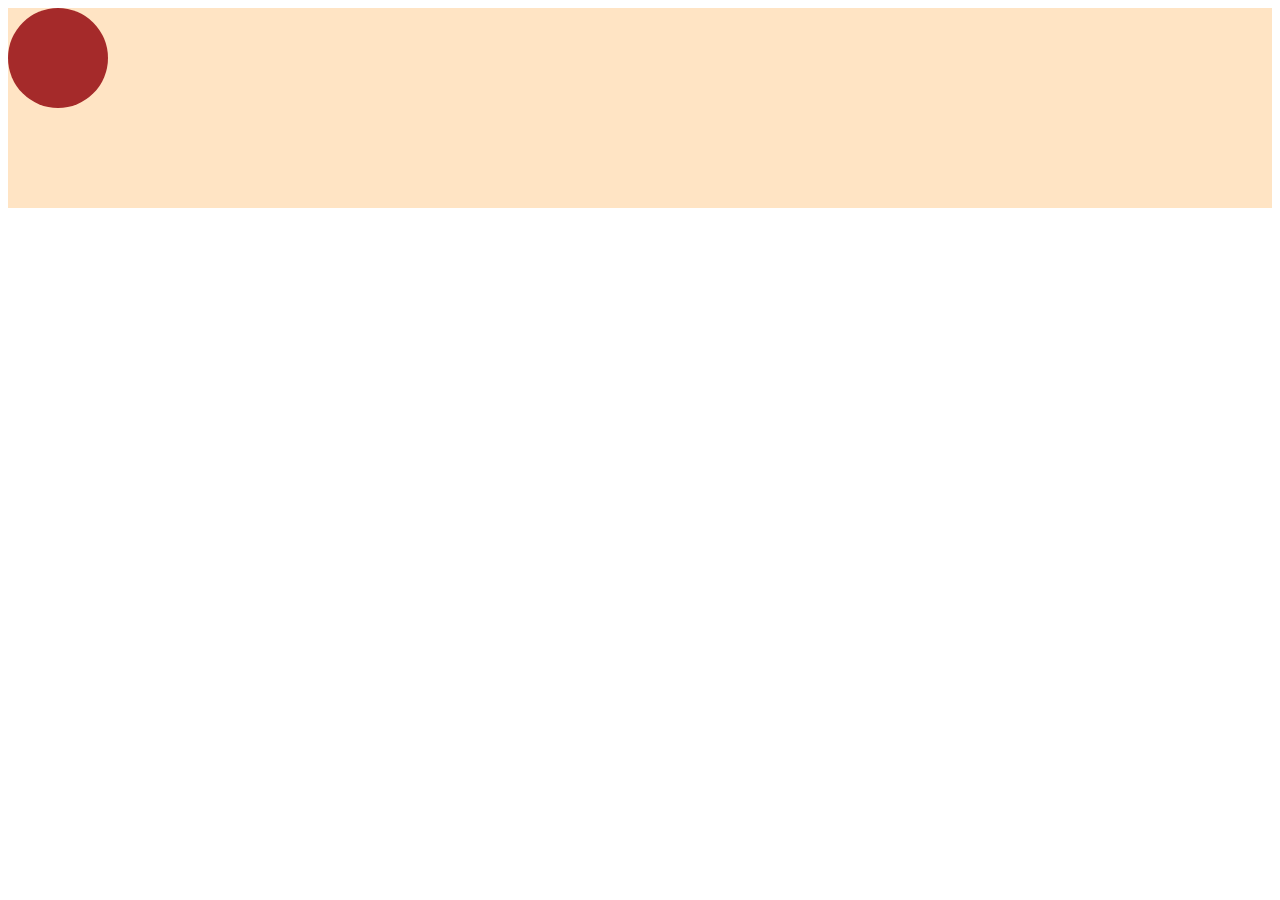
<file: animation.html>
<!DOCTYPE html>
<html lang="en">
<head>
    <meta charset="UTF-8">
    <meta name="viewport" content="width=device-width, initial-scale=1.0">
    <title>css3 animations</title>
    <style>
        @keyframes slidein {
            0%{
                left: 0;
                top: 0;
                background-color: green;
            }
            50%{
                left: 400px;
                top: 110px;
                background-color: red;
            }
            100%{
                left: 800px;
                top: 0;
                background-color: blue;
            }
        }
        .stage{
            background-color: bisque;
            height: 200px;
            min-width: 800px;
        }
        .ball{
            width: 100px;
            height: 100px;
            background-color: brown;
            border-radius: 50%;
            position: absolute;
        }
        .stage:hover .ball{
            animation: slidein 3s ease-in-out 1s infinite alternate;
        }
    </style>
</head>
<body>
    <div class="stage">
        <div class="ball"></div>
    </div>
</body>
</html>
</file>
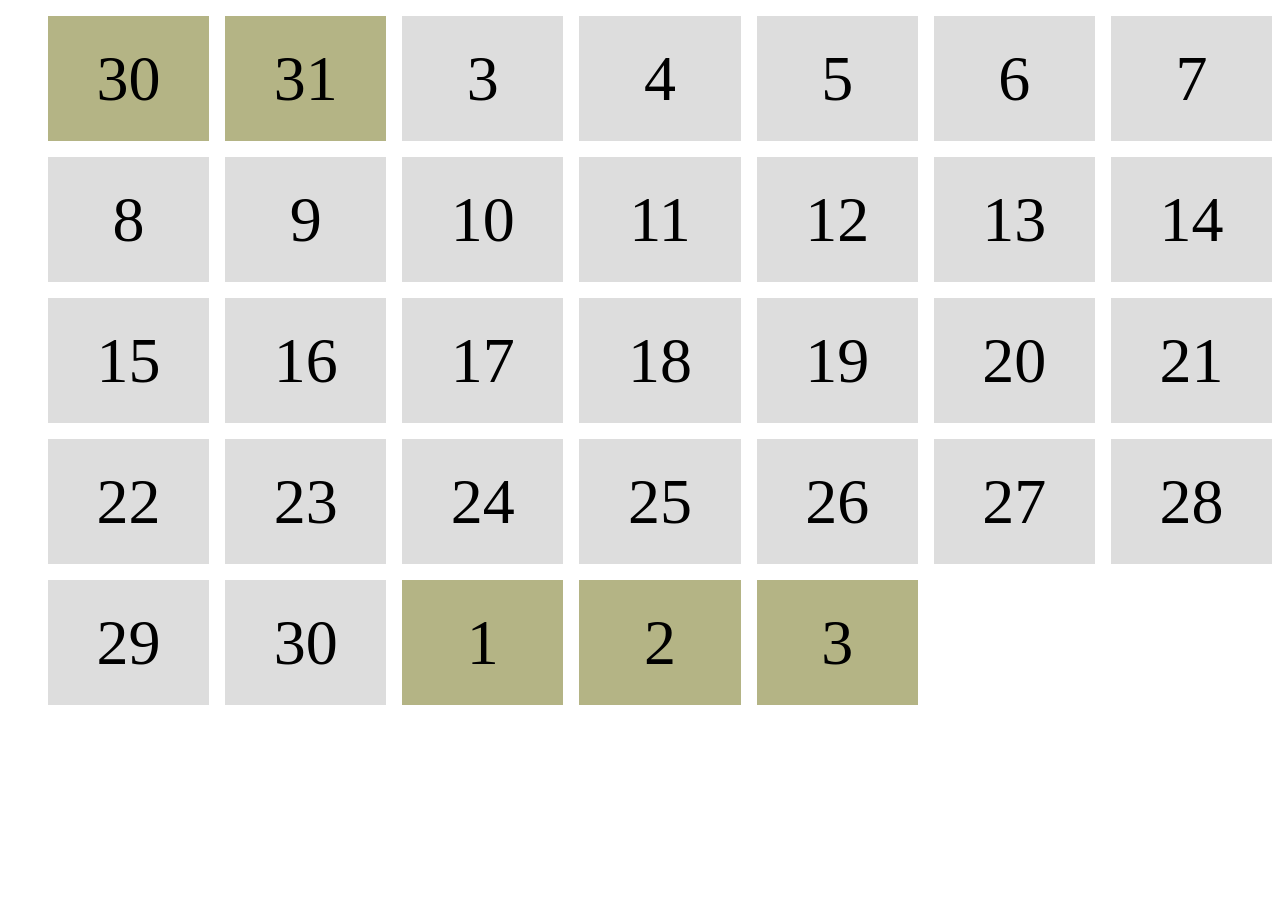
<file: calender.html>
<!DOCTYPE html>
<html lang="en">
<head>
    <meta charset="UTF-8">
    <meta name="viewport" content="width=device-width, initial-scale=1.0">
    <title>Make calender using grid system with flex</title>
    <style>
        .calender ul{
            display: grid;
            grid-template-columns: repeat(7, 1fr);
            grid-gap: 1em;
        }
        .calender ul li{
            list-style: none;
            font-size: 4em;
            height: 125px;
            background-color: #ddd;
            display: flex;
            justify-content: center;
            align-items: center;

        }
        .calender .other-month{
            background-color: rgb(180, 180, 133);
        }
    </style>
</head>
<body>
    <div class="calender">
        <ul>
            <li class="other-month">30</li>
            <li class="other-month">31</li>
            <li>3</li>
            <li>4</li>
            <li>5</li>
            <li>6</li>
            <li>7</li>
            <li>8</li>
            <li>9</li>
            <li>10</li>
            <li>11</li>
            <li>12</li>
            <li>13</li>
            <li>14</li>
            <li>15</li>
            <li>16</li>
            <li>17</li>
            <li>18</li>
            <li>19</li>
            <li>20</li>
            <li>21</li>
            <li>22</li>
            <li>23</li>
            <li>24</li>
            <li>25</li>
            <li>26</li>
            <li>27</li>
            <li>28</li>
            <li>29</li>
            <li>30</li>
            <li class="other-month">1</li>
            <li class="other-month">2</li>
            <li class="other-month">3</li>
        </ul>
    </div>
</body>
</html>
</file>
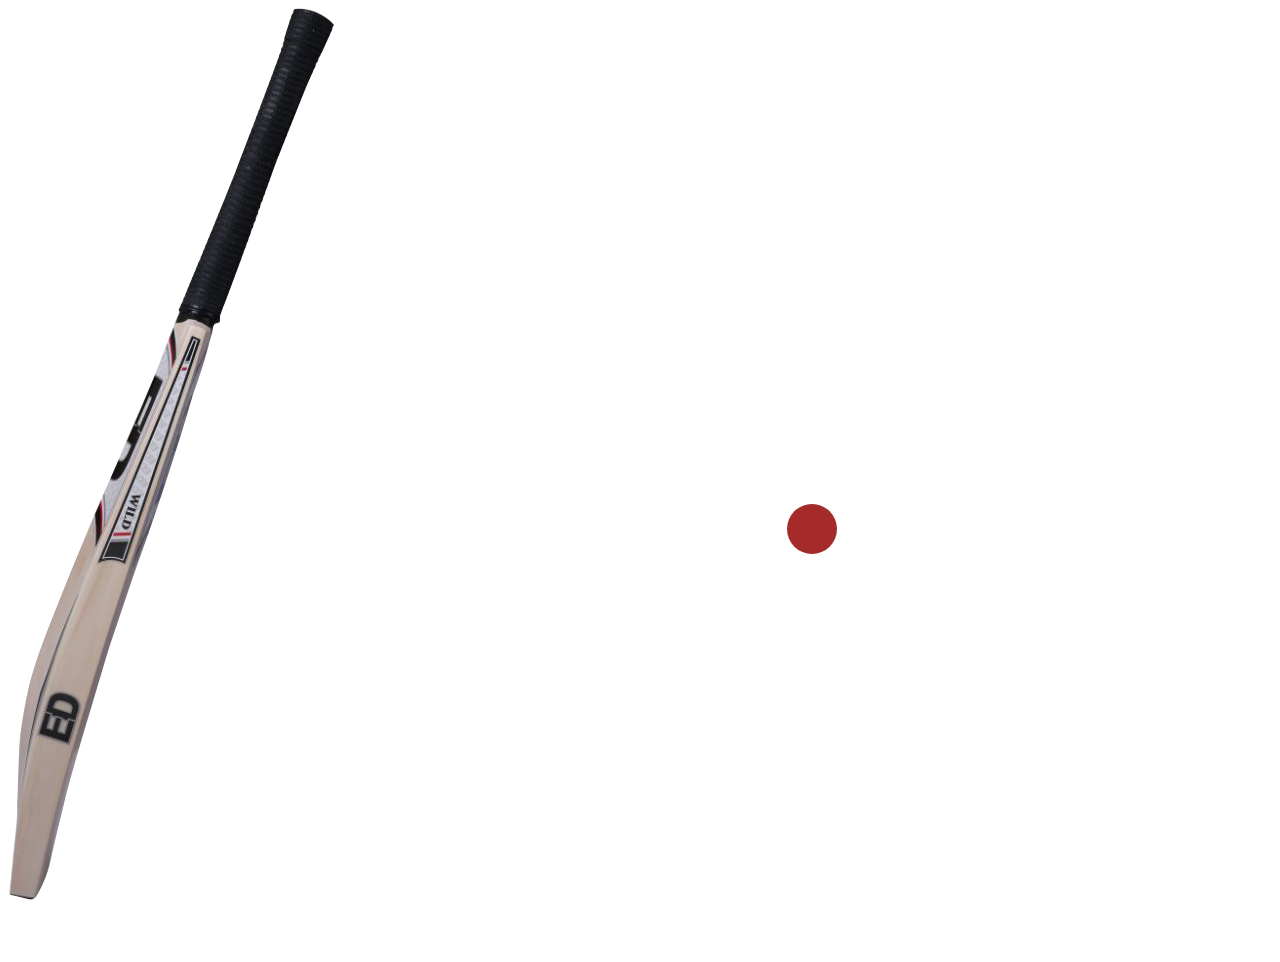
<file: cricket.html>
<!DOCTYPE html>
<html lang="en">
<head>
    <meta charset="UTF-8">
    <meta name="viewport" content="width=device-width, initial-scale=1.0">
    <title>Cricket bat and ball Css3 fun transition</title>
    <style>
        .ball {
            width: 50px;
            height: 50px;
            background-color: brown;
            border-radius: 50%;
            position: relative;
            left: 779px;
            top: -400px;
            transition: transform 2s ease-in-out 0.3s;
        }

        .field:hover .ball{
            transform: translate(900px, -200px);
        }

        .bat{
            transition: transform .2s ease-in-out ;
        }
        .bat:hover{
            transform: rotate(-60deg);
            transform-origin: 100% 0;
        }
    </style>
</head>
<body>
    <div class="field">
        <img class="bat" src="img/bat.png" alt="">
        <div class="ball">

        </div>
    </div>
</body>
</html>
</file>
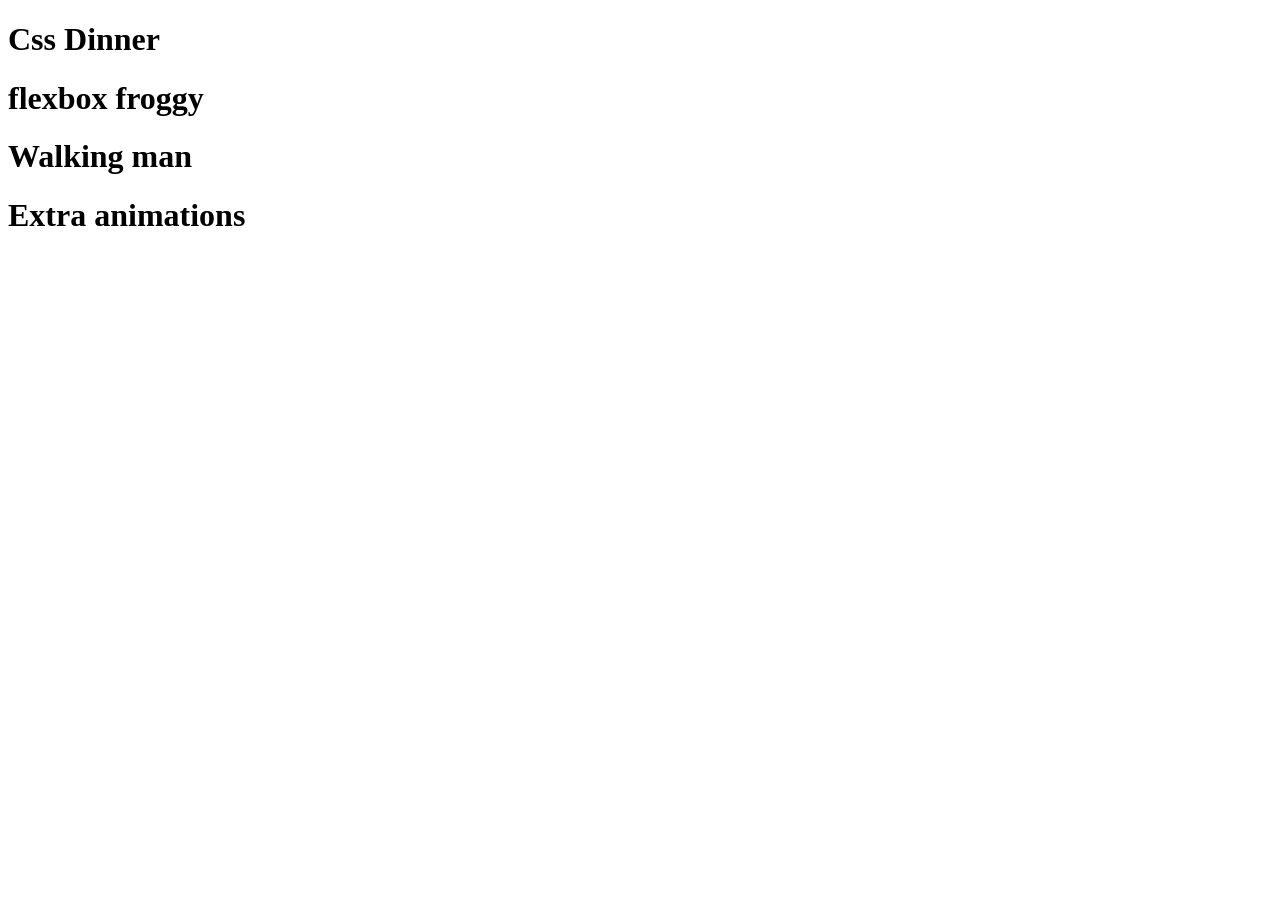
<file: cssExtraKnowledge.html>
<!DOCTYPE html>
<html lang="en">
<head>
    <meta charset="UTF-8">
    <meta name="viewport" content="width=device-width, initial-scale=1.0">
    <title>Css diner, Css frogy, </title>
</head>
<body>
    <h1>Css Dinner</h1>
    <a href="https://flukeout.github.io/"></a>
    <h1>flexbox froggy</h1>
    <a href="https://flexboxfroggy.com/"></a>
    <h1>Walking man</h1>
    <a href="https://codepen.io/sergyc/pen/YXKyWo"></a>
    <h1>Extra animations</h1>
    <a href="https://blog.hubspot.com/website/css-animation-examples"></a>
</body>
</html>
</file>
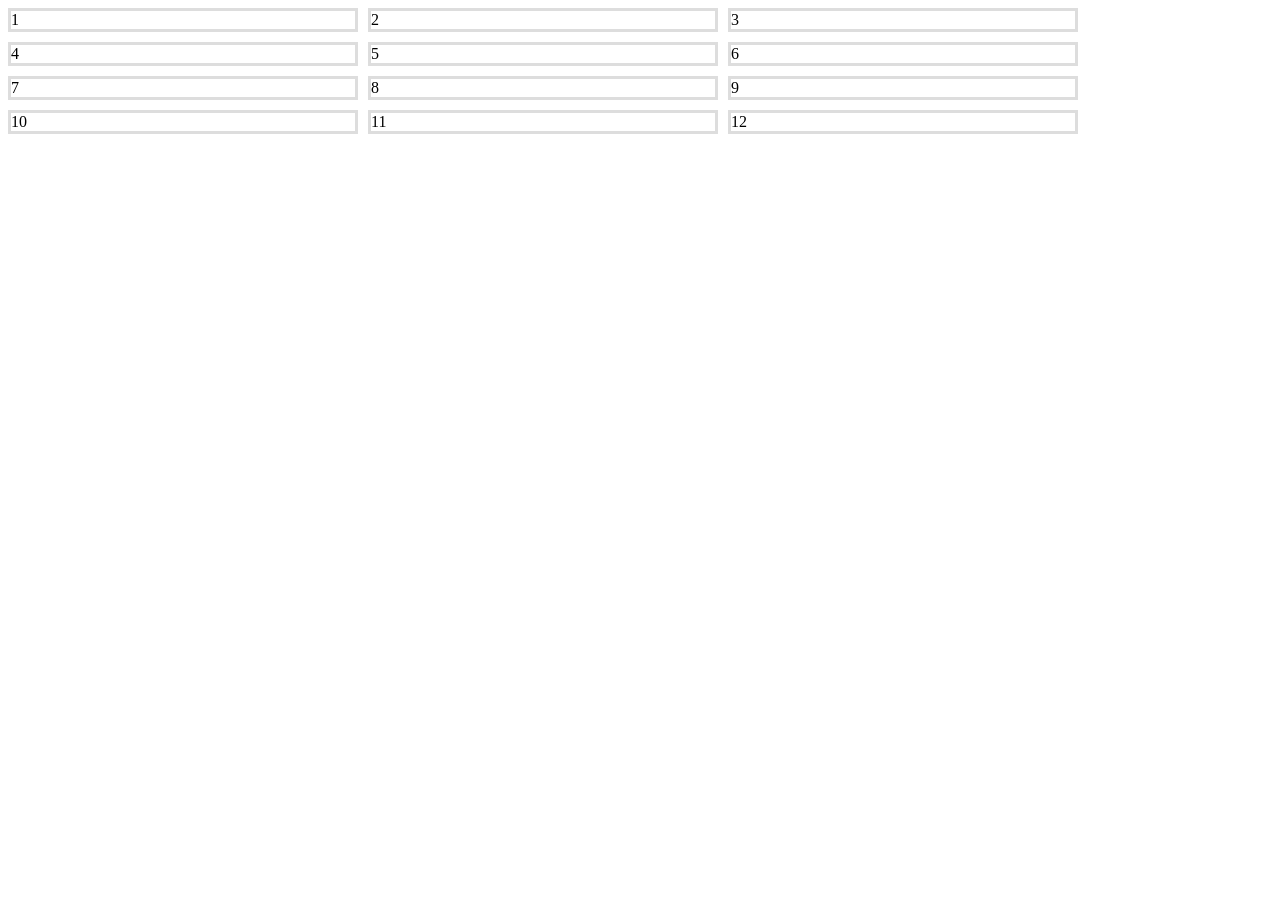
<file: grid.html>
<!DOCTYPE html>
<html lang="en">
<head>
    <meta charset="UTF-8">
    <meta name="viewport" content="width=device-width, initial-scale=1.0">
    <title>Document</title>
    <style>
        .grid{
            display:grid;
            grid-template-columns: repeat(3, 350px);
            grid-gap: 10px;
        }
        .box{
            border: 3px solid #ddd;
        }
    </style>
</head>
<body>
    <!-- .grid>.box{$}*12 -->
    <div class="grid">
        <div class="box">1</div>
        <div class="box">2</div>
        <div class="box">3</div>
        <div class="box">4</div>
        <div class="box">5</div>
        <div class="box">6</div>
        <div class="box">7</div>
        <div class="box">8</div>
        <div class="box">9</div>
        <div class="box">10</div>
        <div class="box">11</div>
        <div class="box">12</div>
    </div>
</body>
</html>
</file>
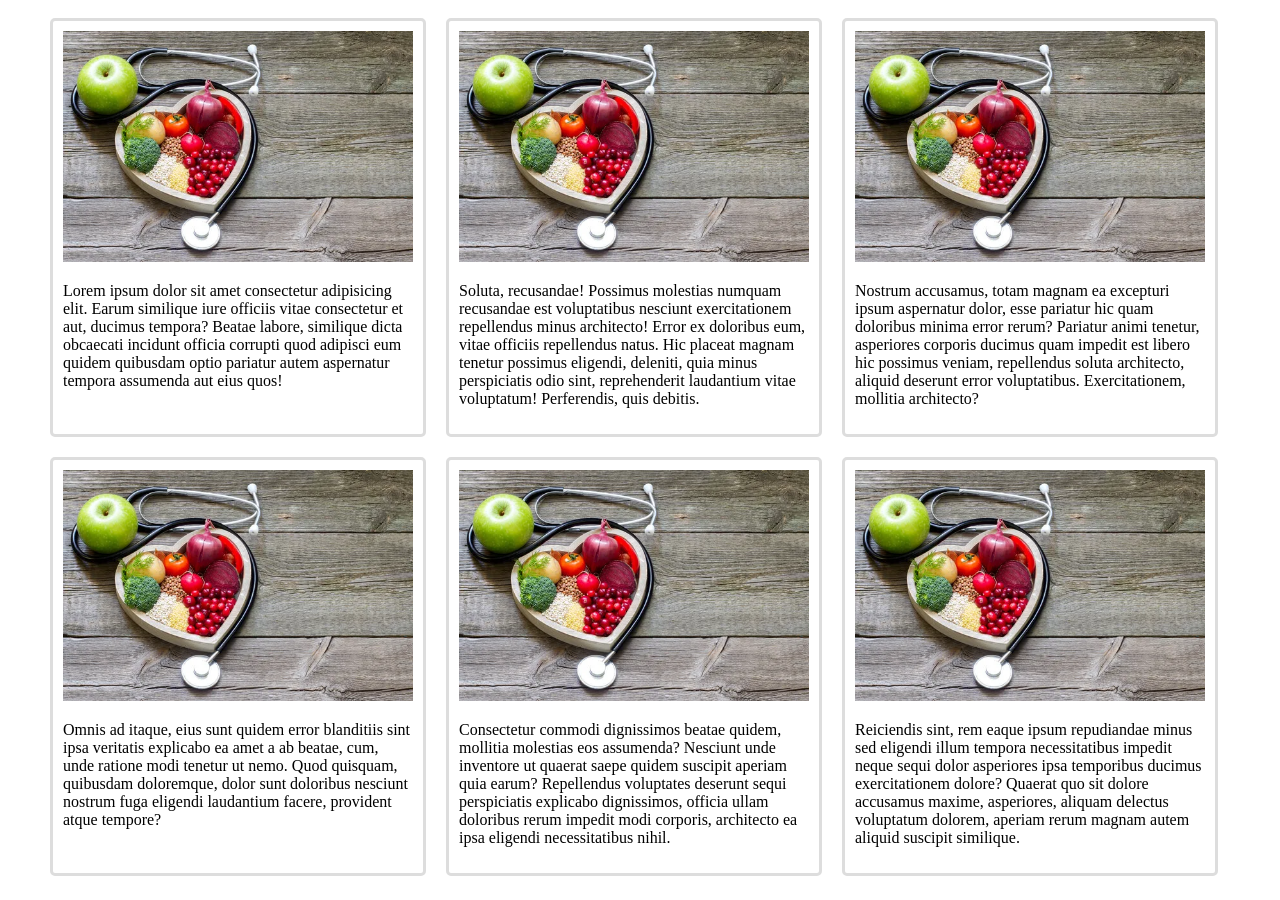
<file: mediaQuery.html>
<!DOCTYPE html>
<html lang="en">
<head>
    <meta charset="UTF-8">
    <meta name="viewport" content="width=device-width, initial-scale=1.0">
    <title>Media Query css Responsive</title>
    <style>
        .container{
            display: flex;
            flex-wrap: wrap;
            max-width: 1200px;
            margin: 0 auto;
        }
        .food{
            border: 3px solid #ddd;
            border-radius: 5px;
            margin: 10px;
            width: 350px;
            padding: 10px;
        }
        .food img{
            width: 100%;
        }
        /* @media (max-width: 760px) {
            .container {
                flex-direction: column;
            }
            .container .food {
                background-color: blueviolet;
            }
        }
        @media (min-width: 1200px) {
            .container .food {
                background-color: skyblue;
            }
        } */
    </style>
</head>
<body>
    <!-- .container>.food*6>img[src="img/food.webp"]+p>lorem40 -->
    <div class="container">
        <div class="food">
            <img src="img/food.webp" alt="">
            <p>Lorem ipsum dolor sit amet consectetur adipisicing elit. Earum similique iure officiis vitae consectetur et aut, ducimus tempora? Beatae labore, similique dicta obcaecati incidunt officia corrupti quod adipisci eum quidem quibusdam optio pariatur autem aspernatur tempora assumenda aut eius quos!</p>
        </div>
        <div class="food">
            <img src="img/food.webp" alt="">
            <p>Soluta, recusandae! Possimus molestias numquam recusandae est voluptatibus nesciunt exercitationem repellendus minus architecto! Error ex doloribus eum, vitae officiis repellendus natus. Hic placeat magnam tenetur possimus eligendi, deleniti, quia minus perspiciatis odio sint, reprehenderit laudantium vitae voluptatum! Perferendis, quis debitis.</p>
        </div>
        <div class="food">
            <img src="img/food.webp" alt="">
            <p>Nostrum accusamus, totam magnam ea excepturi ipsum aspernatur dolor, esse pariatur hic quam doloribus minima error rerum? Pariatur animi tenetur, asperiores corporis ducimus quam impedit est libero hic possimus veniam, repellendus soluta architecto, aliquid deserunt error voluptatibus. Exercitationem, mollitia architecto?</p>
        </div>
        <div class="food">
            <img src="img/food.webp" alt="">
            <p>Omnis ad itaque, eius sunt quidem error blanditiis sint ipsa veritatis explicabo ea amet a ab beatae, cum, unde ratione modi tenetur ut nemo. Quod quisquam, quibusdam doloremque, dolor sunt doloribus nesciunt nostrum fuga eligendi laudantium facere, provident atque tempore?</p>
        </div>
        <div class="food">
            <img src="img/food.webp" alt="">
            <p>Consectetur commodi dignissimos beatae quidem, mollitia molestias eos assumenda? Nesciunt unde inventore ut quaerat saepe quidem suscipit aperiam quia earum? Repellendus voluptates deserunt sequi perspiciatis explicabo dignissimos, officia ullam doloribus rerum impedit modi corporis, architecto ea ipsa eligendi necessitatibus nihil.</p>
        </div>
        <div class="food">
            <img src="img/food.webp" alt="">
            <p>Reiciendis sint, rem eaque ipsum repudiandae minus sed eligendi illum tempora necessitatibus impedit neque sequi dolor asperiores ipsa temporibus ducimus exercitationem dolore? Quaerat quo sit dolore accusamus maxime, asperiores, aliquam delectus voluptatum dolorem, aperiam rerum magnam autem aliquid suscipit similique.</p>
        </div>
    </div>
</body>
</html>
</file>
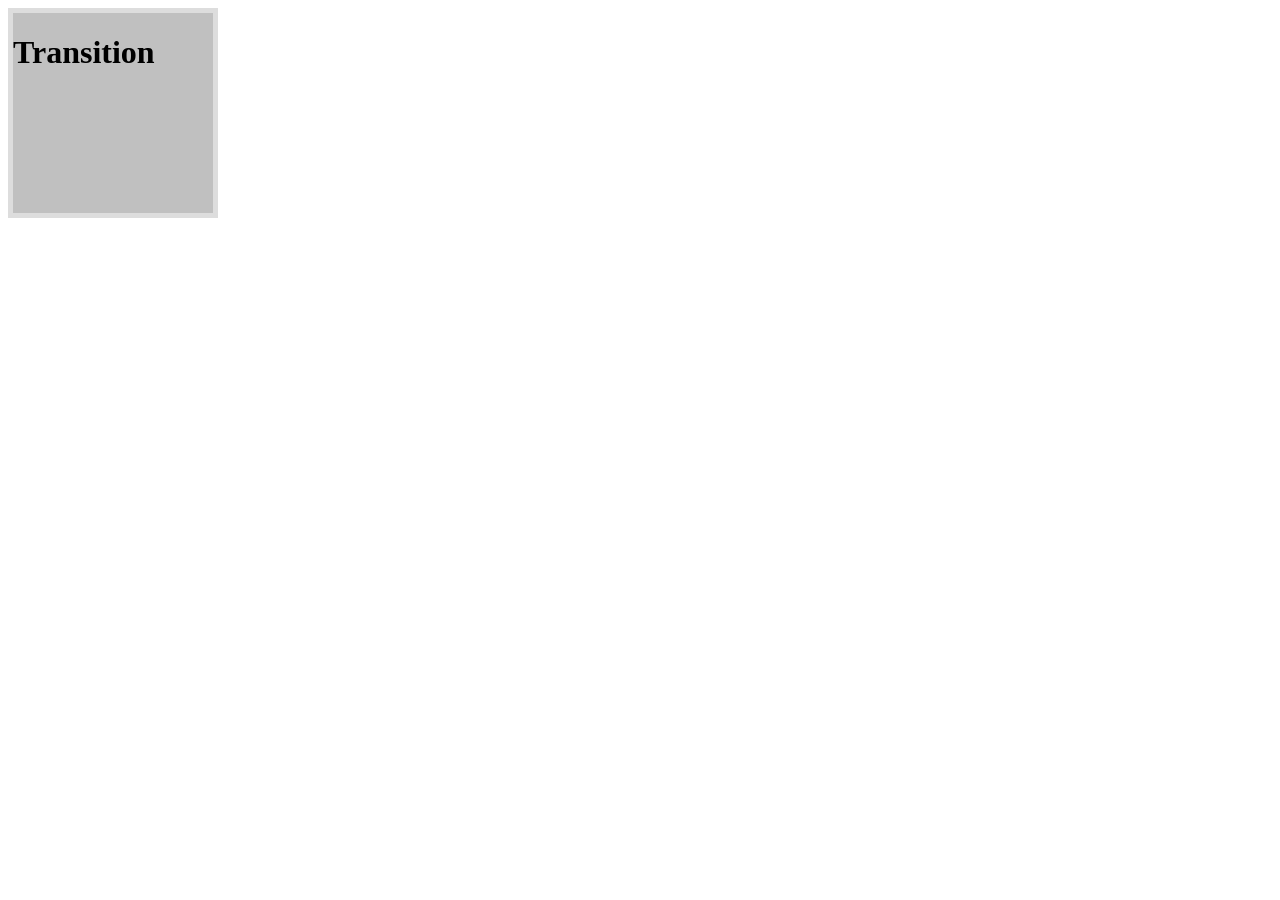
<file: transition.html>
<!DOCTYPE html>
<html lang="en">
<head>
    <meta charset="UTF-8">
    <meta name="viewport" content="width=device-width, initial-scale=1.0">
    <title>Document</title>
    <style>
        .box{
            width: 200px;
            height: 200px;
            border: 5px solid #ddd;
            background-color: silver;
            transition: background-color 1s ease .3s;
            transition: width 2s ease .3s;
        }
        .box:hover{
            background-color: bisque;
            width: 500px;
        }
    </style>
</head>
<body>
    <div class="box">
        <h1>Transition</h1>
    </div>
</body>
</html>
</file>
